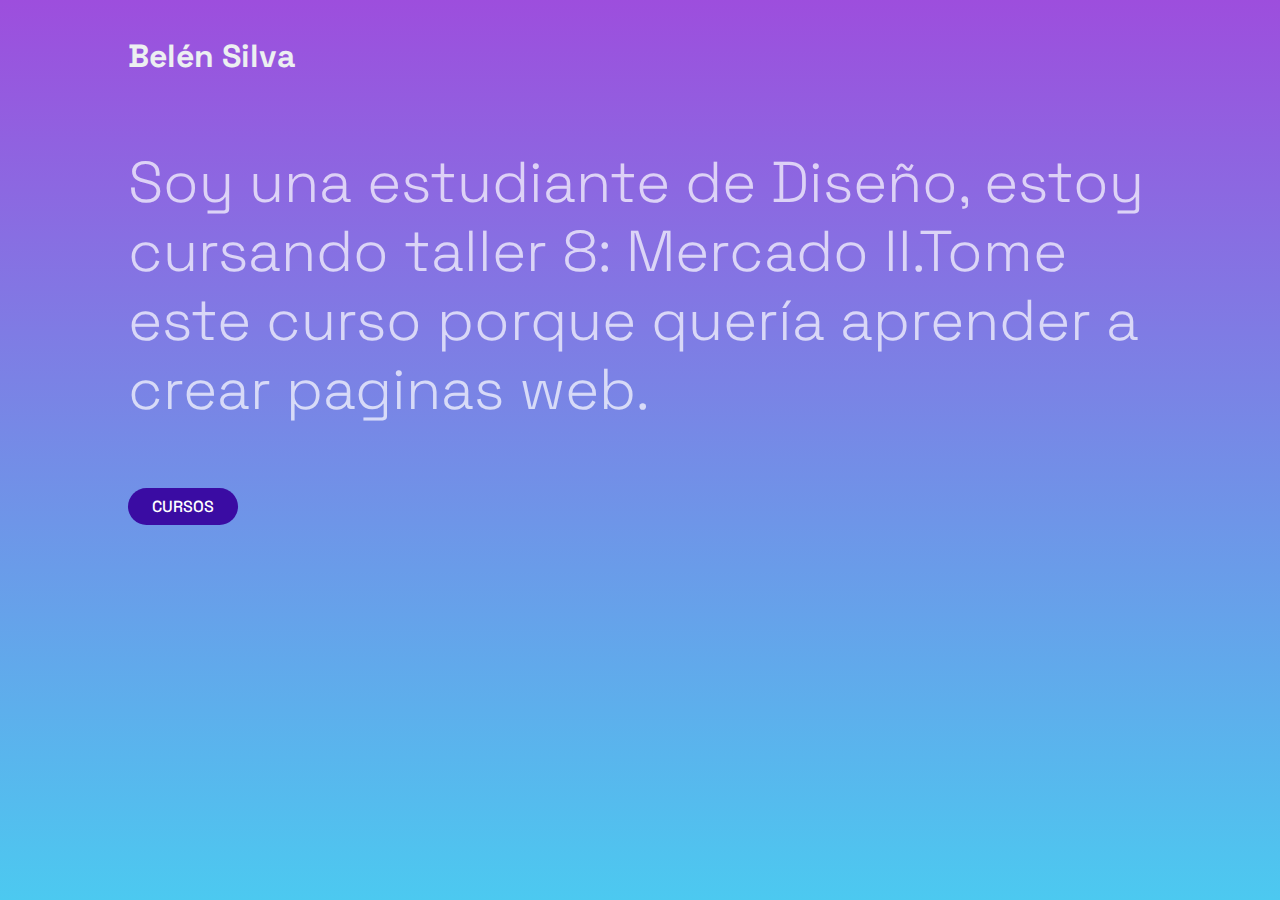
<file: index.html>
<!DOCTYPE html>
<html lang="es">
    <head>
        <meta charset="utf-8" />
        <meta name="viewport" content="width=device-width, initial-scale=1" />
        <meta name="description" content="Diseño y nuevos medios" />
        <link href="style.css" rel="stylesheet" />
        <title>&#127891; DNO037</title>
    </head>
    <body>
        <header>
            <h1>Belén Silva</h1>
        </header>
        <main>
            <p>Soy una estudiante de Diseño, estoy cursando taller 8: Mercado II.Tome este curso porque quería aprender a crear paginas web.</p>
        </main>
        <footer>
            <a href="page.html">CURSOS</a>
        </footer>
    </body>
</html>
</file>
<file: style.css>
@import url('https://fonts.googleapis.com/css2?family=Space+Grotesk:wght@300;400;500&display=swap');

* { margin: 0; padding: 0;}

html, body { min-height: 100%; overflow-x: hidden;}

body {font-family: 'Space Grotesk', sans-serif; font-weight:400; color: #eceff1; background: linear-gradient(#9d4edd, #4cc9f0); }

a { color: #78909c; text-decoration: none; }

a:hover { color: #b0bec5; text-decoration: none; }

header, main, footer { width: 80vw; margin: 0; padding: 4vh 10vw; }

main p{font-weight: 300; font-size: calc(2rem + 2vw); line-height: 1.2; color:rgba(255,255,255,.7);}

main dl {
  display:block;
  clear: both;
  font-size: calc(.8rem + .2vw); 
  line-height: 1.4;
}

main dt {
    font-weight: 500;
    display: inline-block;
    float:left;
    width:calc(30% - 2rem);
    padding-right:2rem;
}

main dd {
    display: inline-block;
    float:left;
    width:70%;
    padding-bottom: 1rem;
    color:rgba(255,255,255,.7);
}

footer a { 
    font-weight: 500;
    background:#3a0ca3;
    color:white;
    padding:.5rem 1.5rem;
    border-radius: 1.5rem;
}

footer a:hover { 
    background:#f72585;
    color:#3a0ca3;
}
</file>
